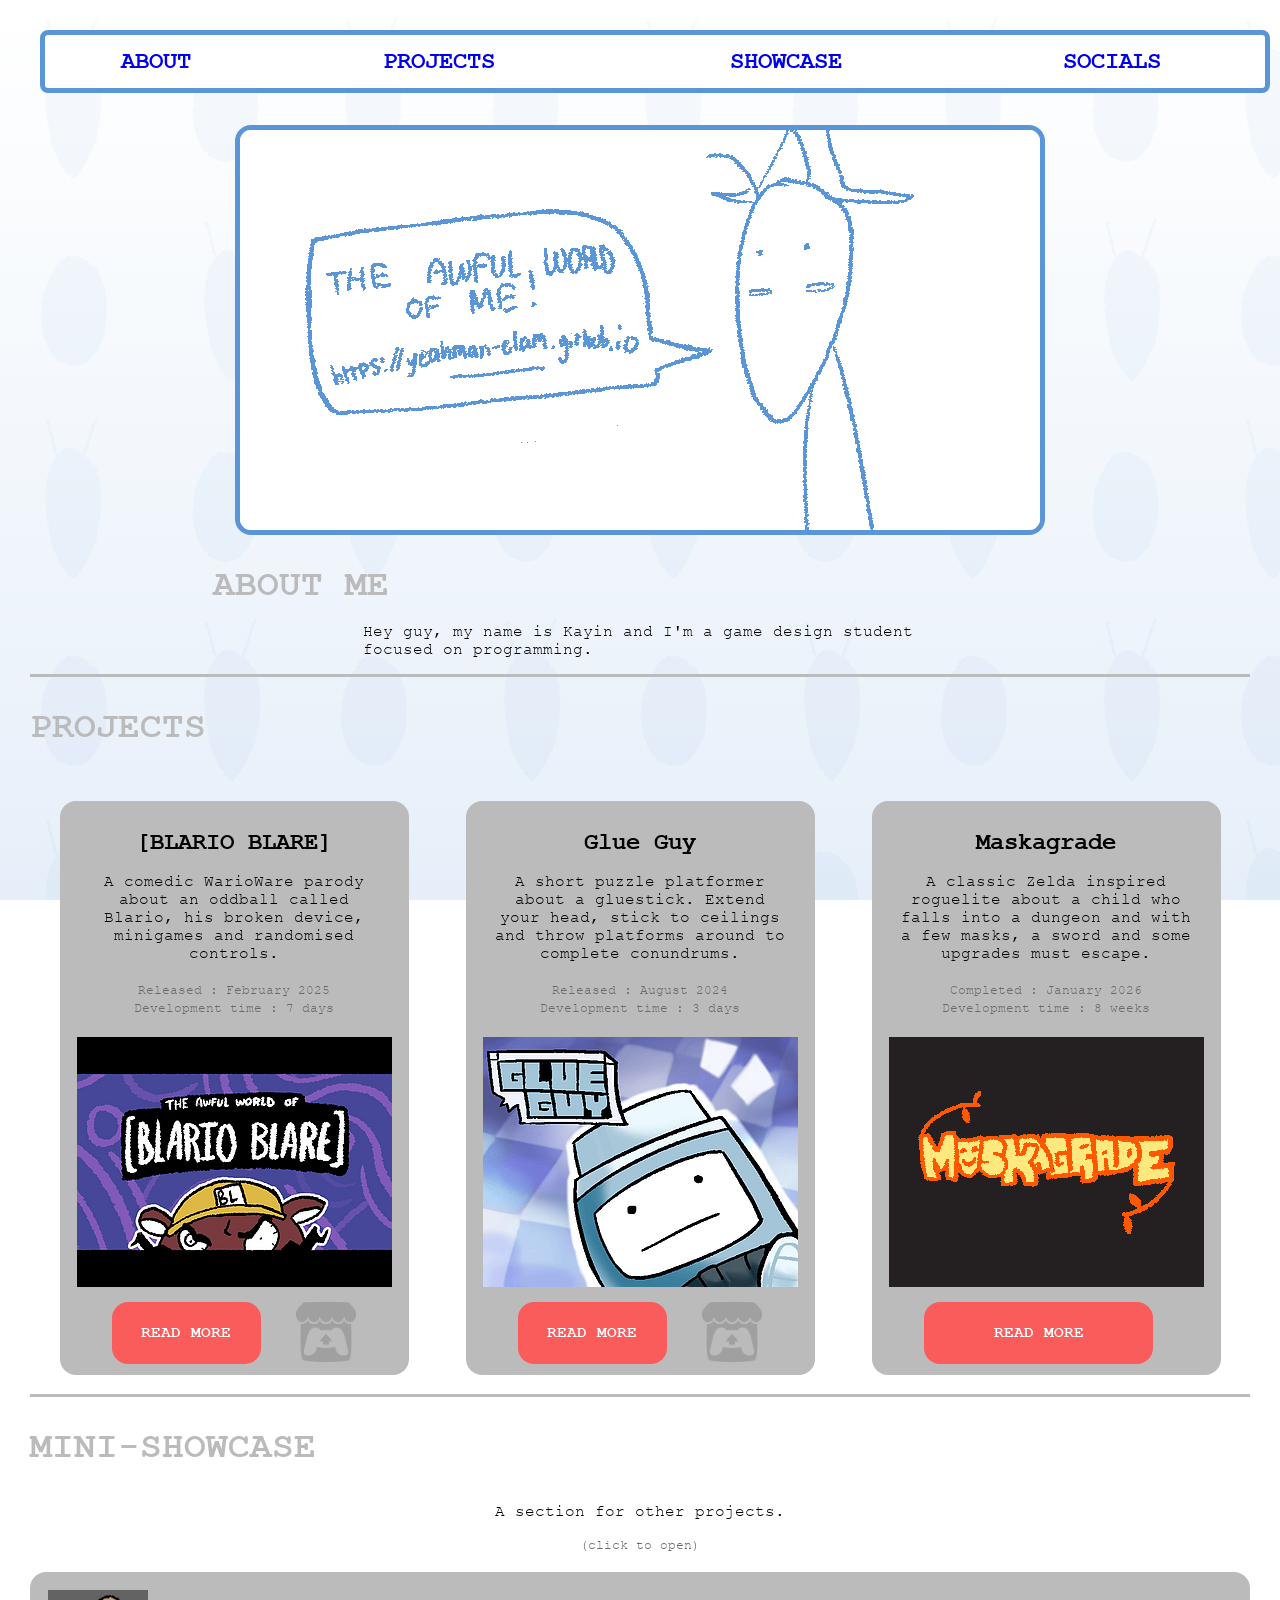
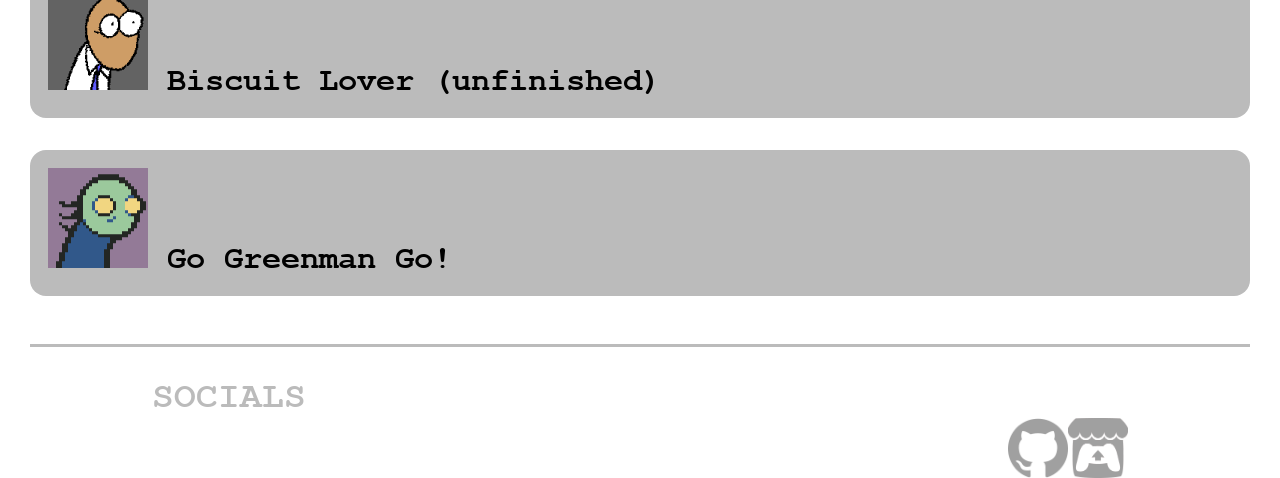
<file: index.html>
<!DOCTYPE html>
<html>
<head>
    <title>THE AWFUL WORLD OF ME</title>
    <link rel="stylesheet" href="css/style.css">
    <link rel="icon" href="assets/favicon.png">
</head>
<body>
    <nav class="head">
        <table id="table_nav">
            <tr>
                <td><a href="#home"> ABOUT</a></td>
                <td><a href="#projects"> PROJECTS</a></td>
                <td><a href="#showcase"> SHOWCASE</a></td>
                <td><a href="#contact"> SOCIALS</a></td>
            </tr>
        </table>
    </nav>

    <img id="home" src="assets/banner.png" alt="banner" style="margin-top: 32px; border: 5px solid #5a95d8; border-radius: 16px; ">

    <div class="about">
        <h2 id="about">ABOUT ME </h2>
        <p>Hey guy, my name is Kayin and I'm a game design student focused on programming.</p>
    </div>

    <div class="divider"></div>



    <h2 id="projects">PROJECTS</h2><br>
    <table id="table_projects">
        <tr>
            <td>
                <div class="project">
                    <h1>[BLARIO BLARE]</h1>
                    <p>
                        A comedic WarioWare parody about an oddball called Blario, his broken device, minigames and randomised controls.<br><br>
                        <pnote>Released : February 2025<br>Development time : 7 days</pnote>
                    </p>
                    <a href="blarioblare.html"><img id="img_projects" src="assets/BlarioBlare/thumb.png" alt="Blario" style="border: 5px solid #bbb;"></a>
                    <div class="project_buttons">
                        <a class="button" href="blarioblare.html"> READ MORE</a>
                        <a class="itch" href="https://blucollo.itch.io/blario-blare"><img src="assets/itch_black.png" alt="ITCH.io page" style="width:60px;height:60px;" /></a>
                    </div>
                </div>
            </td> <!--The Awful World of BLARIO BLARE-->
            <td>
                <div class="project">
                    <h1>Glue Guy</h1>
                    <p>
                        A short puzzle platformer about a gluestick. Extend your head, stick to ceilings and throw platforms around to complete conundrums.<br><br>
                        <pNote>Released : August 2024<br>Development time : 3 days</pNote>
                    </p>
                    <a href="glueguy.html"><img id="img_projects" src="assets/GlueGuy/thumb.png" alt="Glue Guy" style="border: 5px solid #bbb;"></a>
                    <div class="project_buttons">
                        <a class="button" href="glueguy.html"> READ MORE</a>
                        <a class="itch" href="https://blucollo.itch.io/glue-guy"><img src="assets/itch_black.png" alt="ITCH.io page" style="width:60px;height:60px;" /></a>
                    </div>
                </div>
            </td> <!--Glue Guy-->
            <td>
                <div class="project">
                    <h1>Maskagrade</h1>
                    <p>
                        A classic Zelda inspired roguelite about a child who falls into a dungeon and with a few masks, a sword and some upgrades must escape. <br><br>
                        <pnote>Completed : January 2026<br>Development time : 8 weeks<br /></pnote>
                    </p>
                    <a href="maskagrade.html"><img id="img_projects" src="assets/Maskagrade/thumb.png" alt="Maskagrade" style="border: 5px solid #bbb;"></a>
                    <div class="project_buttons">
                        <a class="button" href="maskagrade.html" style="width:70%"> READ MORE</a>
                    </div>
                </div>
            </td> <!--MASKAGRADE-->
        </tr>
    </table>

    <div class="divider"></div>
    <h2 id="showcase">MINI-SHOWCASE</h2><br>
    <center><p> A section for other projects.</p> <pNote>(click to open)</pNote><br><br></center>

    <button type="button" class="collapsible"><img src="assets/minorproj_showcase/icon_biscuit.png" width="100" height="100" style="display: inline-block;" /> Biscuit Lover (unfinished)</button>
    <div class="content">
        <iframe width="640" height="360"
                src="https://www.youtube.com/embed/VWOmobggcUE" title="Biscuit Lover the unfinished!" frameborder="0" allow="accelerometer; autoplay; clipboard-write; encrypted-media; gyroscope; picture-in-picture; web-share" referrerpolicy="strict-origin-when-cross-origin" allowfullscreen>>
        </iframe>
        <p>Biscuit Lover was an unfinished game made for GMTK 2026 which had the theme "Count Down," while the project wasn't finished the general idea me and my teammate had for it was a twist on the roguelite genre in which the player would have to get enough money in order to buy a singular item in a set amount of time, keeping everything except their money when this time limit was up. The showcased project above was prototyped in around 2 days and has implementation of the players movement, a dynamic textbox system and a shop system</p>
        <br>
        <pNote>Coding Language : GML (Gamemaker Language) | Status : Unfinished</pNote>
    </div>

    <button type="button" class="collapsible"><img src="assets/minorproj_showcase/icon_greenman.png" width="100" height="100" style="display: inline-block;" /> Go Greenman Go!</button>
    <div class="content">
        <iframe width="640" height="360"
                src="https://www.youtube.com/embed/MSjHFrP5bNc" title="Go Greenman Go!" frameborder="0" allow="accelerometer; autoplay; clipboard-write; encrypted-media; gyroscope; picture-in-picture; web-share" referrerpolicy="strict-origin-when-cross-origin" allowfullscreen>>
        </iframe>
        <p>Go Greenman Go! was my first proper experience with C# as my first college assignment was to make an endless runner. A lot of projects shown here are coded in GML which while similar to C# is quite a bit simpler than it so making this project proved to teach me some fundamental skills for the language. I feel as though in comparison to my other C# projects on the page this is a good benchmark of progress.</p>
        <br>
        <pNote>Coding Language : C# | Status : Finished | Development Time : 5 weeks | College Assignment</pNote>
    </div>

    <div class="divider"></div>
    <div class="foot">
        <h2 id="contact">SOCIALS </h2>
        <a class="itch" href="https://blucollo.itch.io"><img src="assets/itch_black.png" alt="ITCH.io page" style="width:60px;height:60px;" /></a>
        <a class="itch" href="https://github.com/yeahman-elam"><img src="assets/git_black.png" alt="Github page" style="width:60px;height:60px;" /></a>
    </div>

    <script>
        var collapse = document.getElementsByClassName("collapsible");
        var i;

        for (i = 0; i < collapse.length; i++)
        {
        collapse[i].addEventListener("click", function() {
        this.classList.toggle("active");
        var content = this.nextElementSibling;
        if (content.style.display === "block")
        {
        content.style.display = "none";
        } else {
        content.style.display = "block";
        }
        });
        }
    </script>
</body>
</html>
</file>
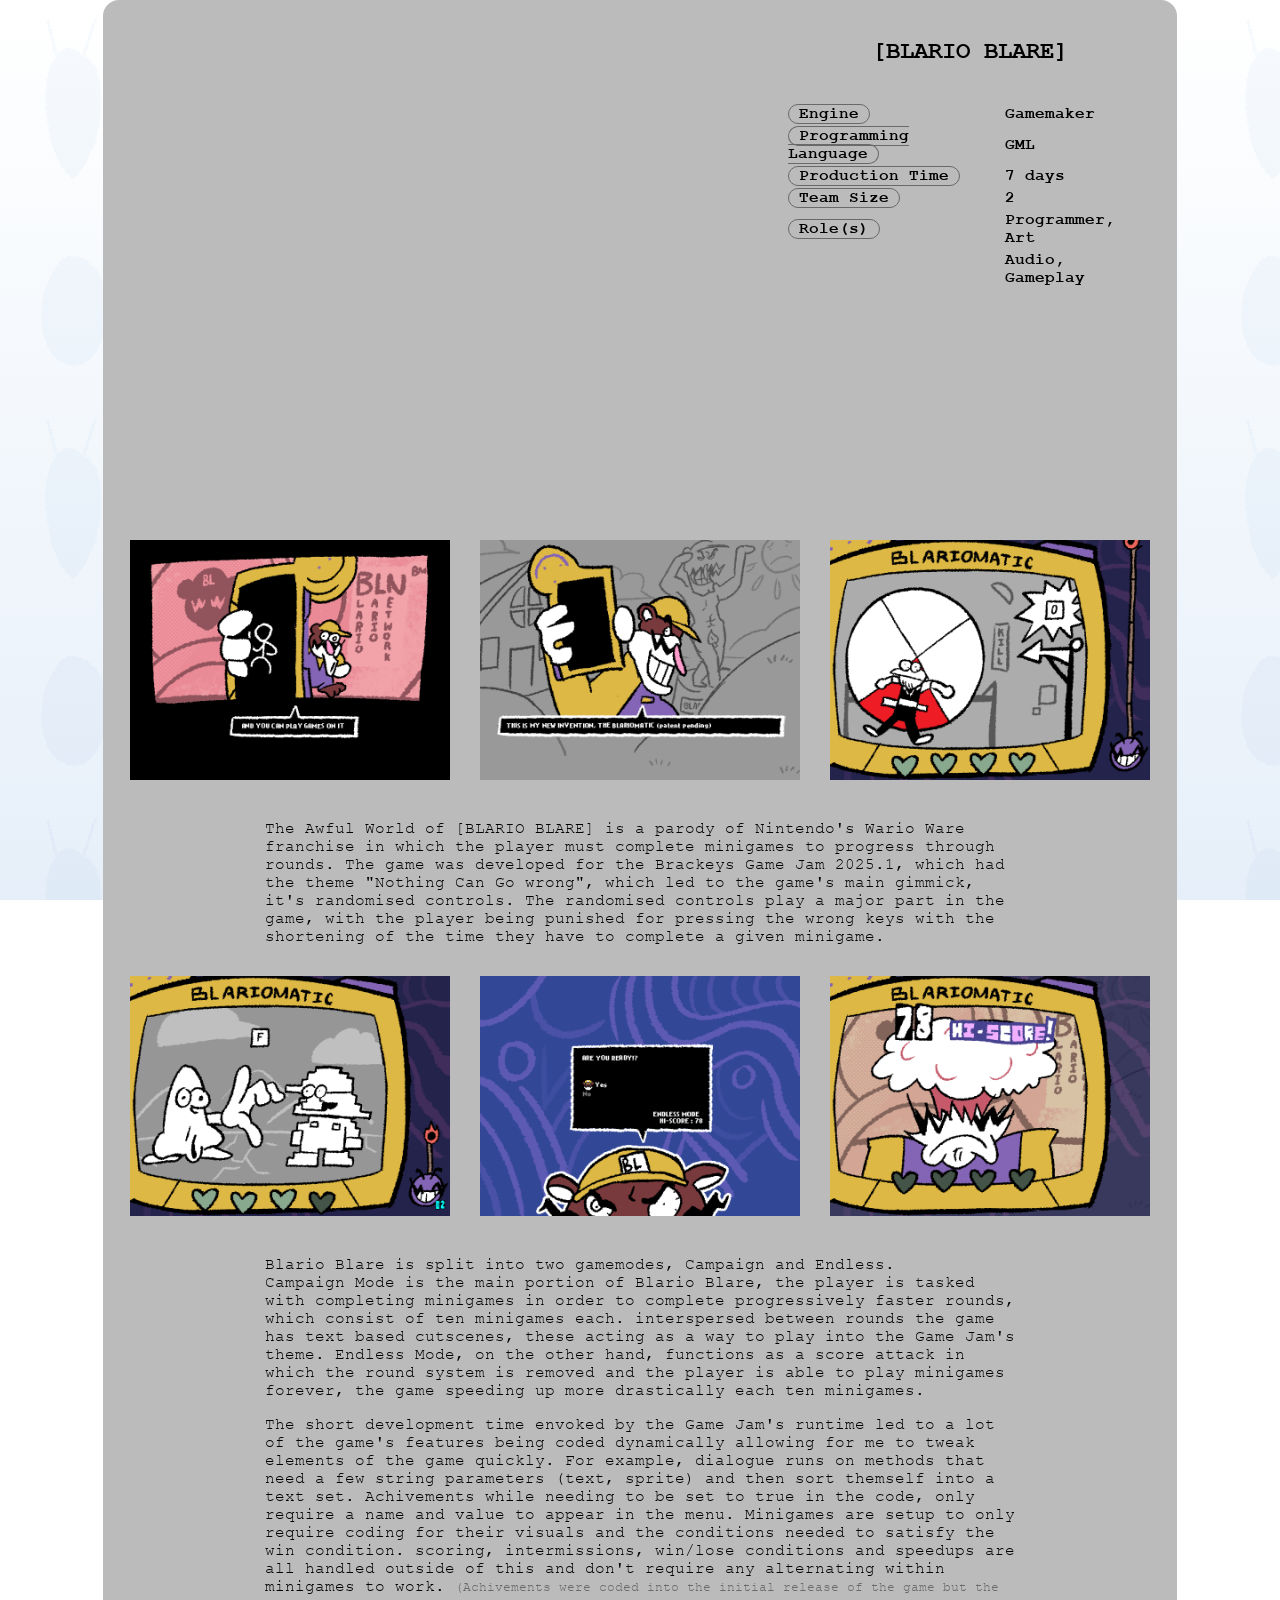
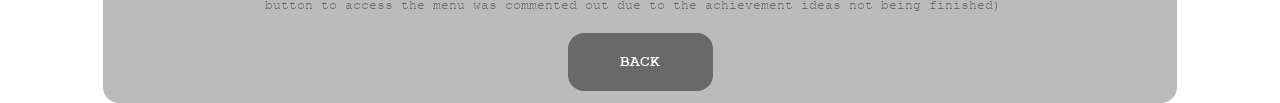
<file: blarioblare.html>
<!DOCTYPE html>
<html>
<head>
    <title>THE AWFUL WORLD OF ME</title>
    <link rel="stylesheet" href="css/style.css">
    <link rel="icon" href="assets/favicon.png">
</head>
<body>
    <div class="project_maj">
        <div class="container_projInfo">
            <div>
                <iframe width="640" height="480"
                        src="https://www.youtube.com/embed/KJY6fanoypg" title="[Blario Blare]" frameborder="0" allow="accelerometer; autoplay; clipboard-write; encrypted-media; gyroscope; picture-in-picture; web-share" referrerpolicy="strict-origin-when-cross-origin" allowfullscreen>
                    >
                </iframe>
            </div>
            <div>
                <h1>[BLARIO BLARE]</h1><br>
                <table>
                    <pNote id="table_projInfo">
                        <tr><td><span>Engine</span></td> <td>Gamemaker<br></td></tr>
                        <tr><td><span>Programming Language</span></td> <td>GML<br></td></tr>
                        <tr><td><span>Production Time</span></td> <td>7 days<br></td></tr>
                        <tr><td><span>Team Size</span></td> <td>2<br></td></tr>
                        <tr><td><span>Role(s)</span></td> <td>Programmer, Art<br></td></tr>
                        <tr><td></td><td> Audio, Gameplay</td></tr>
                    </pNote>
                </table>
            </div>
        </div>
        <div class="container_projInfo">
            <div><img src="assets/BlarioBlare/screenshot_1.png" width="320" height="240" style="border: 5px solid #bbb" ; id="img_projects" ; onclick=imgLarge("assets/BlarioBlare/screenshot_1.png") /></div>
            <div><img src="assets/BlarioBlare/screenshot_2.png" width="320" height="240" style="border: 5px solid #bbb" ; id="img_projects" ; onclick=imgLarge("assets/BlarioBlare/screenshot_2.png") /></div>
            <div><img src="assets/BlarioBlare/screenshot_3.png" width="320" height="240" style="border: 5px solid #bbb" ; id="img_projects" ; onclick=imgLarge("assets/BlarioBlare/screenshot_3.png") /></div>
        </div>
        <p>The Awful World of [BLARIO BLARE] is a parody of Nintendo's Wario Ware franchise in which the player must complete minigames to progress through rounds. The game was developed for the Brackeys Game Jam 2025.1, which had the theme "Nothing Can Go wrong", which led to the game's main gimmick, it's randomised controls. The randomised controls play a major part in the game, with the player being punished for pressing the wrong keys with the shortening of the time they have to complete a given minigame.</p>
        <div class="container_projInfo">
            <div><img src="assets/BlarioBlare/screenshot_4.png" width="320" height="240" style="border: 5px solid #bbb" ; id="img_projects" ; onclick=imgLarge("assets/BlarioBlare/screenshot_4.png") /></div>
            <div><img src="assets/BlarioBlare/screenshot_5.png" width="320" height="240" style="border: 5px solid #bbb" ; id="img_projects" ; onclick=imgLarge("assets/BlarioBlare/screenshot_5.png") /></div>
            <div><img src="assets/BlarioBlare/screenshot_6.png" width="320" height="240" style="border: 5px solid #bbb" ; id="img_projects" ; onclick=imgLarge("assets/BlarioBlare/screenshot_6.png") /></div>
        </div>
        <p>
            Blario Blare is split into two gamemodes, Campaign and Endless.<br>
            Campaign Mode is the main portion of Blario Blare, the player is tasked with completing minigames in order to complete progressively faster rounds, which consist of ten minigames each. interspersed between rounds the game has text based cutscenes, these acting as a way to play into the Game Jam's theme.
            Endless Mode, on the other hand, functions as a score attack in which the round system is removed and the player is able to play minigames forever, the game speeding up more drastically each ten minigames.
        </p>

        <p>
            The short development time envoked by the Game Jam's runtime led to a lot of the game's features being coded dynamically allowing for me to tweak elements of the game quickly.
            For example, dialogue runs on methods that need a few string parameters (text, sprite) and then sort themself into a text set. Achivements while needing to be set to true in the code, only require a name and value to appear in the menu.
            Minigames are setup to only require coding for their visuals and the conditions needed to satisfy the win condition. scoring, intermissions, win/lose conditions and speedups are all handled outside of this and don't require any alternating within minigames to work.

            <pNote> (Achivements were coded into the initial release of the game but the button to access the menu was commented out due to the achievement ideas not being finished)</pNote>
        </p>
        <center>
            <a class="home" href="index.html#projects"> BACK</a>
        </center>
        
        <div id="overlay" onclick=imgNormal()><img id="overlayImg"></div>

        <script>
            function imgLarge(imgId=""){document.getElementById("overlay").style.display = "block"; document.getElementById("overlayImg").src = imgId; document.body.classList.add('locked');}
            function imgNormal(){document.getElementById("overlay").style.display = "none"; document.body.classList.remove('locked');}
        </script>

</body>
<body>
</file>
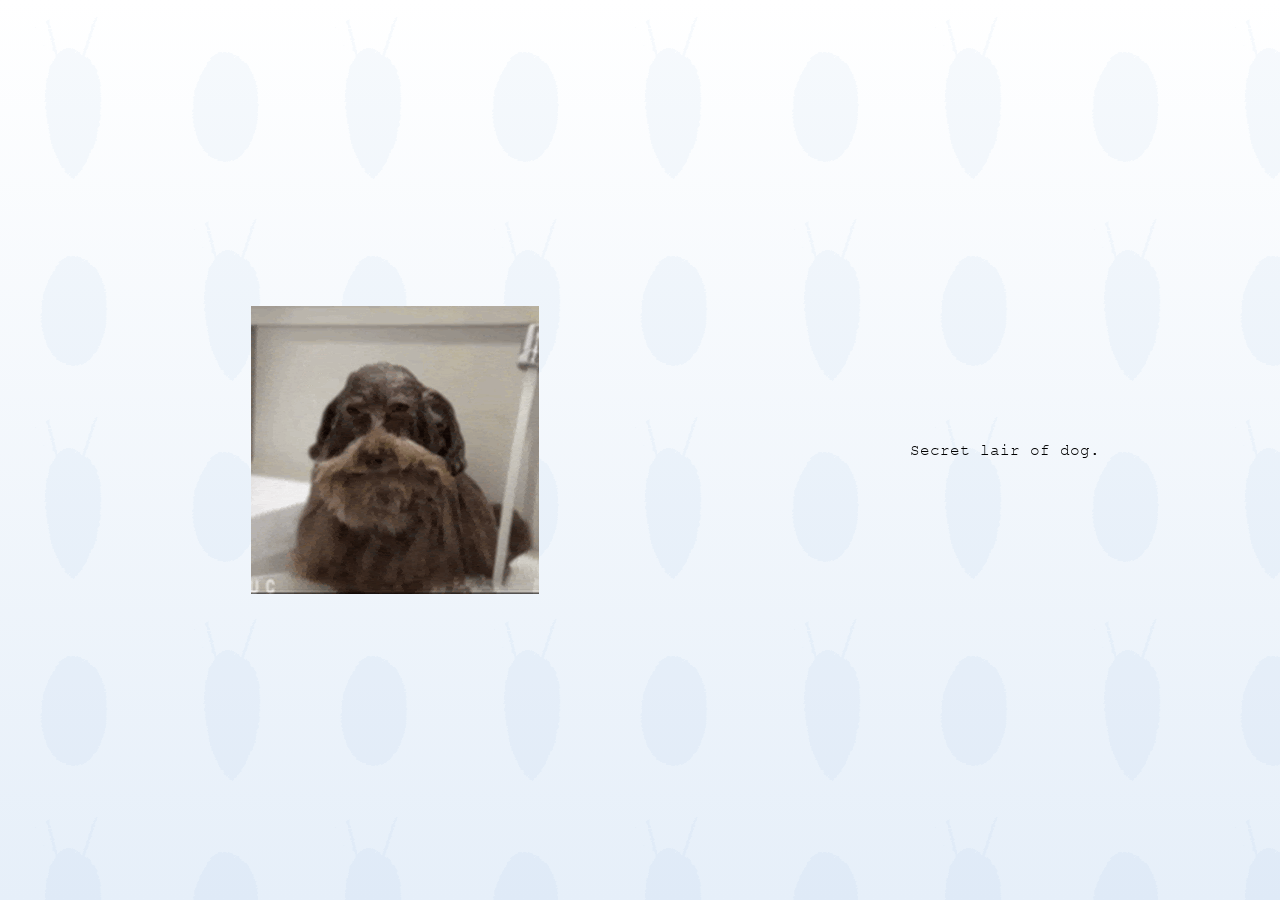
<file: dog.html>
<!DOCTYPE html>
<html>
<head>
    <title>THE AWFUL WORLD OF ME</title>
    <link rel="stylesheet" href="css/style.css" style="background-color: black;">
    <link rel="icon" href="assets/favicon.png">
</head>
<body>
    <div class="dog">        <img src="assets/dog.gif" />        <p>Secret lair of dog.</p>    </div>
</body>
<body
</html>
</file>
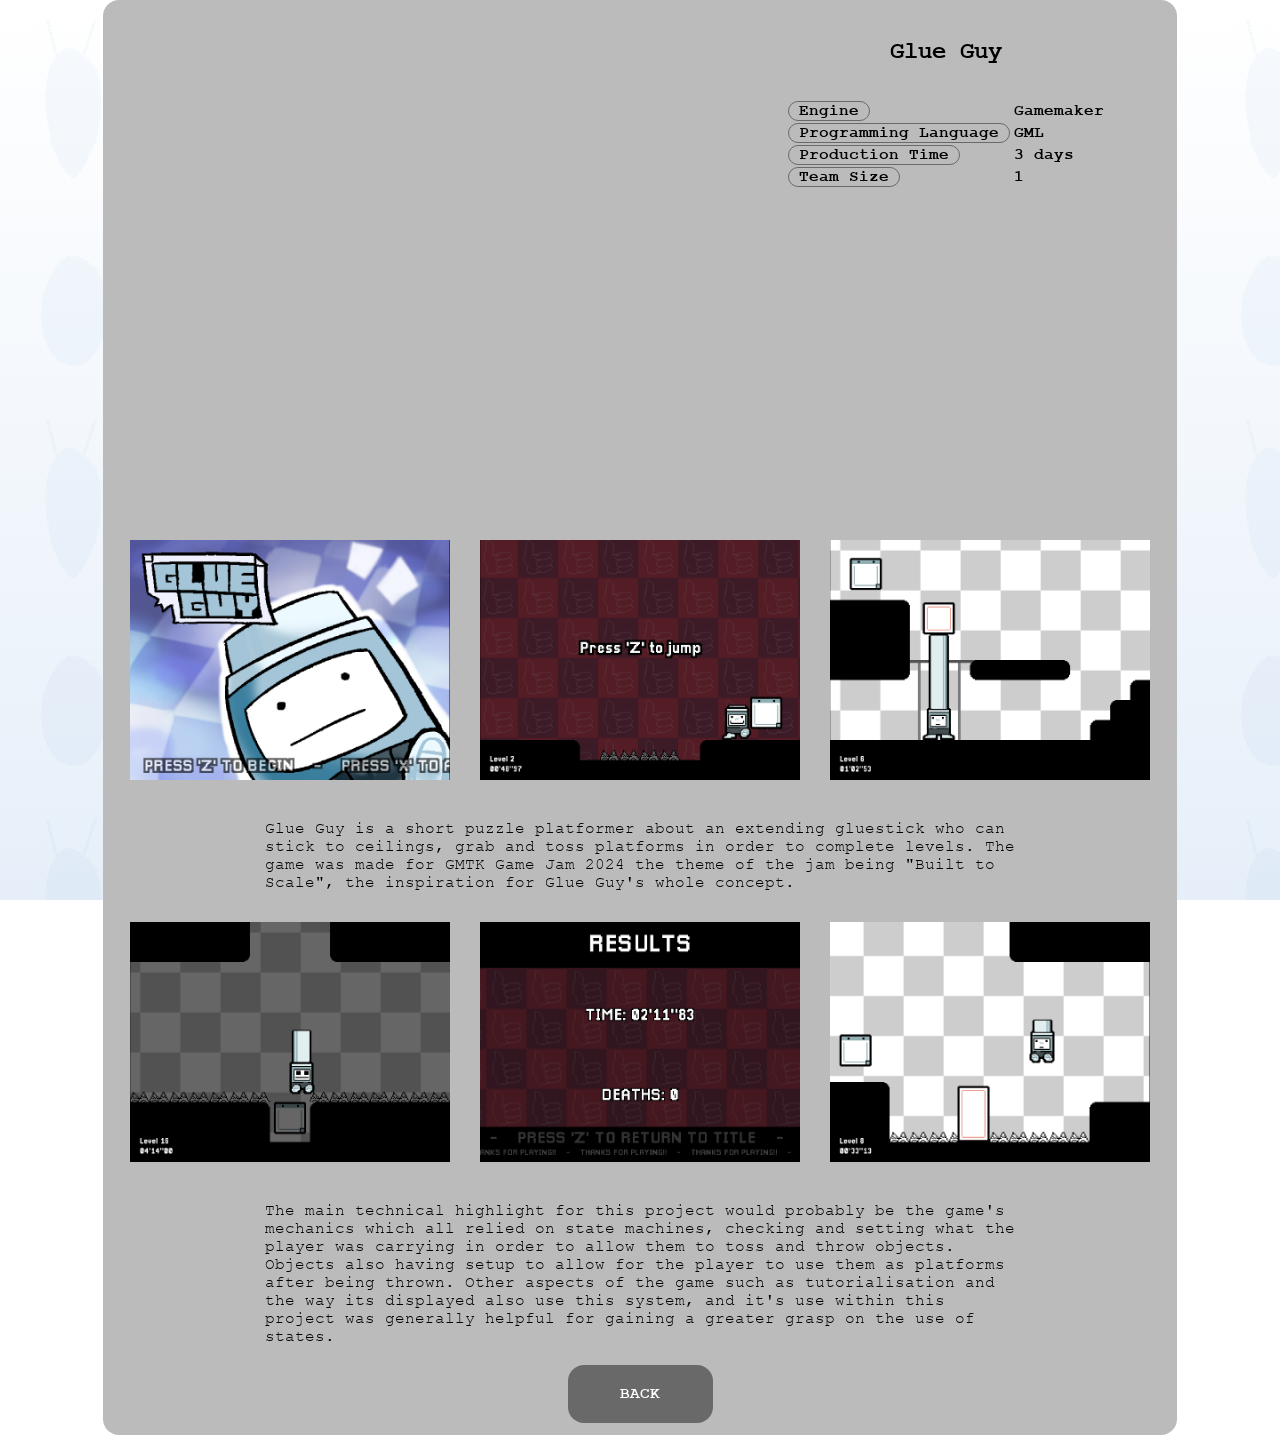
<file: glueguy.html>
<!DOCTYPE html>
<html>
<head>
    <title>THE AWFUL WORLD OF ME</title>
    <link rel="stylesheet" href="css/style.css">
    <link rel="icon" href="assets/favicon.png">
</head>
<body>
    <div class="project_maj">
        <div class="container_projInfo">
            <div>
                <iframe width="640" height="480"
                        src="https://www.youtube.com/embed/XD_sDLuwJBk" title="Glue Guy" frameborder="0" allow="accelerometer; autoplay; clipboard-write; encrypted-media; gyroscope; picture-in-picture; web-share" referrerpolicy="strict-origin-when-cross-origin" allowfullscreen>
                    >
                </iframe>
            </div>
            <div>
                <h1>Glue Guy</h1><br>
                <table>
                    <pNote id="table_projInfo">
                        <tr><td><span>Engine</span></td> <td>Gamemaker<br></td></tr>
                        <tr><td><span>Programming Language</span></td> <td>GML<br></td></tr>
                        <tr><td><span>Production Time</span></td> <td>3 days<br></td></tr>
                        <tr><td><span>Team Size</span></td> <td>1<br></td></tr>
                    </pNote>
                </table>
            </div>
        </div>
        <div class="container_projInfo">
            <div><img src="assets/GlueGuy/screenshot_1.png" width="320" height="240" style="border: 5px solid #bbb" ; id="img_projects" ; onclick=imgLarge("assets/GlueGuy/screenshot_1.png") /></div>
            <div><img src="assets/GlueGuy/screenshot_2.png" width="320" height="240" style="border: 5px solid #bbb" ; id="img_projects" ; onclick=imgLarge("assets/GlueGuy/screenshot_2.png") /></div>
            <div><img src="assets/GlueGuy/screenshot_3.png" width="320" height="240" style="border: 5px solid #bbb" ; id="img_projects" ; onclick=imgLarge("assets/GlueGuy/screenshot_3.png") /></div>
        </div>
        <p>Glue Guy is a short puzzle platformer about an extending gluestick who can stick to ceilings, grab and toss platforms in order to complete levels. The game was made for GMTK Game Jam 2024 the theme of the jam being "Built to Scale", the inspiration for Glue Guy's whole concept.</p>
        <div class="container_projInfo">
            <div><img src="assets/GlueGuy/screenshot_4.png" width="320" height="240" style="border: 5px solid #bbb" ; id="img_projects" ; onclick=imgLarge("assets/GlueGuy/screenshot_4.png") /></div>
            <div><img src="assets/GlueGuy/screenshot_5.png" width="320" height="240" style="border: 5px solid #bbb" ; id="img_projects" ; onclick=imgLarge("assets/GlueGuy/screenshot_5.png") /></div>
            <div><img src="assets/GlueGuy/screenshot_6.png" width="320" height="240" style="border: 5px solid #bbb" ; id="img_projects" ; onclick=imgLarge("assets/GlueGuy/screenshot_6.png") /></div>
        </div>
        <p>
            The main technical highlight for this project would probably be the game's mechanics which all relied on state machines, checking and setting what the player was carrying in order to allow them to toss and throw objects. Objects also having setup to allow for the player to use them as platforms after being thrown.
            Other aspects of the game such as tutorialisation and the way its displayed also use this system, and it's use within this project was generally helpful for gaining a greater grasp on the use of states.
        </p>
        <center>
            <a class="home" href="index.html#projects"> BACK</a>
        </center>
        
        <div id="overlay" onclick=imgNormal()><img id="overlayImg"></div>

        <script>
            function imgLarge(imgId=""){document.getElementById("overlay").style.display = "block"; document.getElementById("overlayImg").src = imgId; document.body.classList.add('locked');}
            function imgNormal(){document.getElementById("overlay").style.display = "none"; document.body.classList.remove('locked');}
        </script>

</body>
<body>
</file>
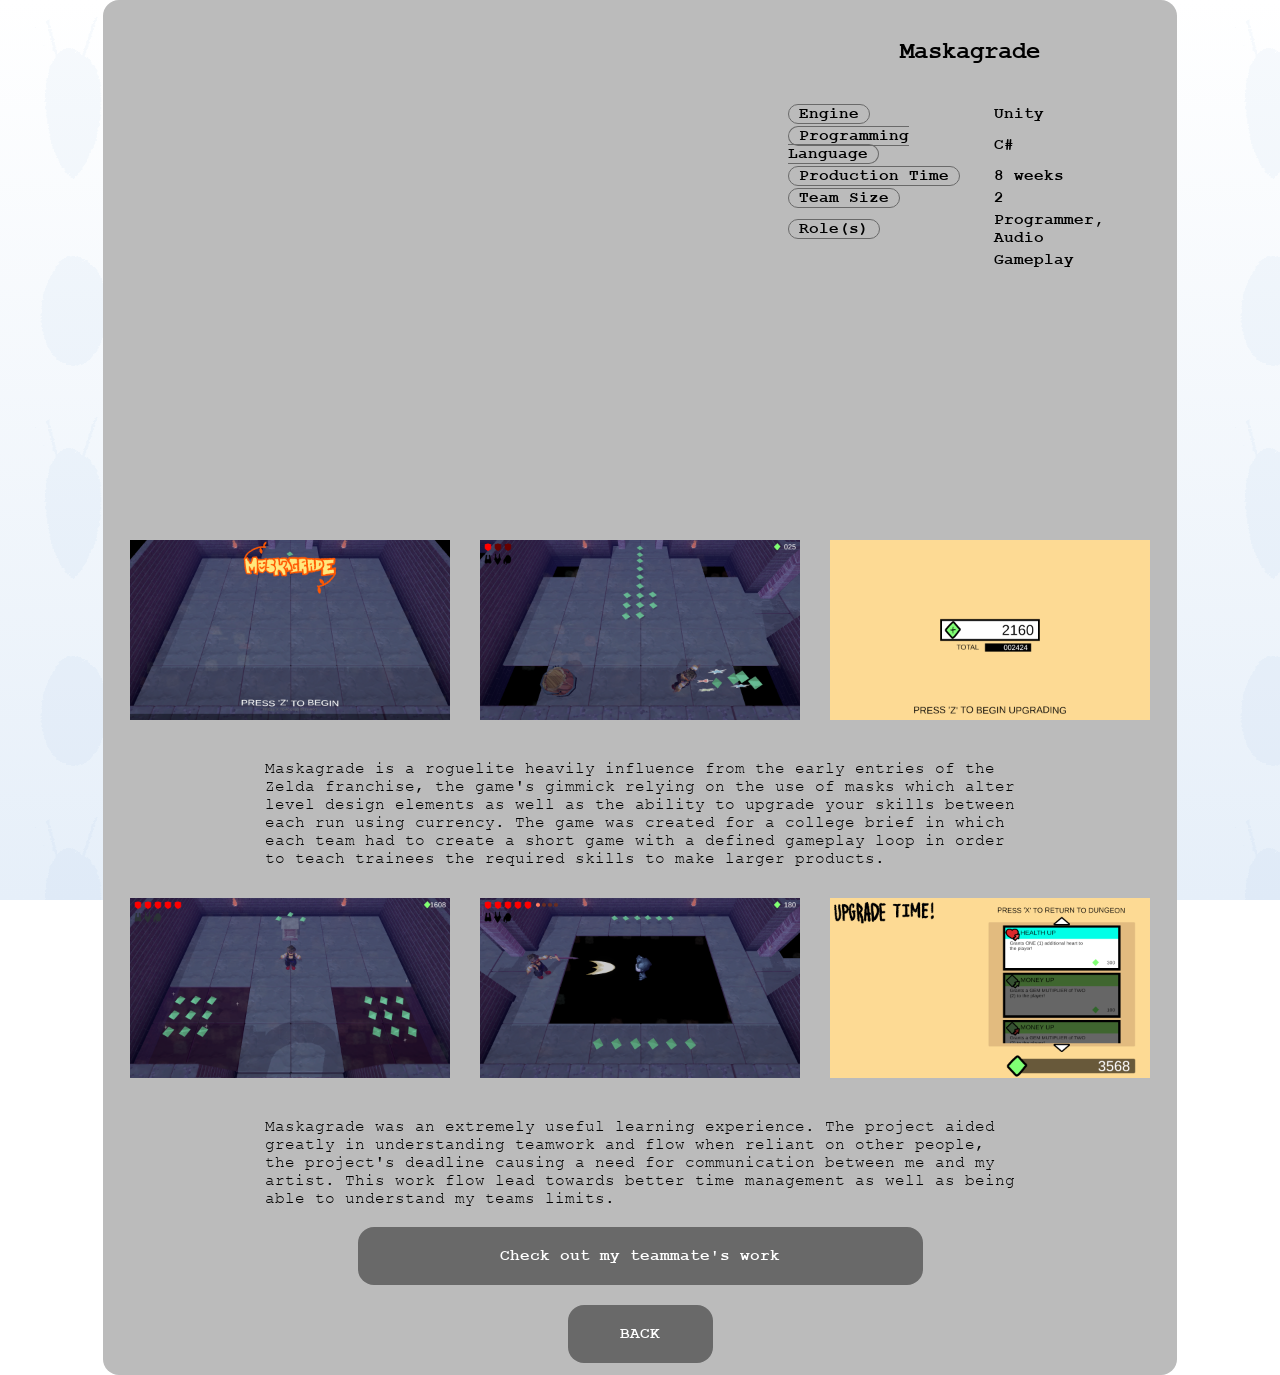
<file: maskagrade.html>
<!DOCTYPE html>
<html>
<head>
    <title>THE AWFUL WORLD OF ME</title>
    <link rel="stylesheet" href="css/style.css">
    <link rel="icon" href="assets/favicon.png">
</head>
<body>
    <div class="project_maj">
        <div class="container_projInfo">
            <div>
                <iframe width="640" height="480"
                        src="https://www.youtube.com/embed/OrjS-RJ6boM" title="Maskagrade" frameborder="0" allow="accelerometer; autoplay; clipboard-write; encrypted-media; gyroscope; picture-in-picture; web-share" referrerpolicy="strict-origin-when-cross-origin" allowfullscreen>
                    >
                </iframe>
            </div>
            <div>
                <h1>Maskagrade</h1><br>
                <table>
                    <pNote id="table_projInfo">
                        <tr><td><span>Engine</span></td> <td>Unity<br></td></tr>
                        <tr><td><span>Programming Language</span></td> <td>C#<br></td></tr>
                        <tr><td><span>Production Time</span></td> <td>8 weeks<br></td></tr>
                        <tr><td><span>Team Size</span></td> <td>2<br></td></tr>
                        <tr><td><span>Role(s)</span></td> <td>Programmer, Audio<br></td></tr>
                        <tr><td></td><td> Gameplay</td></tr>
                    </pNote>
                </table>
            </div>
        </div>
        <div class="container_projInfo">
            <div><img src="assets/Maskagrade/screenshot_1.png" width="320" height="180" style="border: 5px solid #bbb" ; id="img_projects" ; onclick=imgLarge("assets/Maskagrade/screenshot_1.png") /></div>
            <div><img src="assets/Maskagrade/screenshot_2.png" width="320" height="180" style="border: 5px solid #bbb" ; id="img_projects" ; onclick=imgLarge("assets/Maskagrade/screenshot_2.png") /></div>
            <div><img src="assets/Maskagrade/screenshot_3.png" width="320" height="180" style="border: 5px solid #bbb" ; id="img_projects" ; onclick=imgLarge("assets/Maskagrade/screenshot_3.png") /></div>
        </div>
        <p>Maskagrade is a roguelite heavily influence from the early entries of the Zelda franchise, the game's gimmick relying on the use of masks which alter level design elements as well as the ability to upgrade your skills between each run using currency. The game was created for a college brief in which each team had to create a short game with a defined gameplay loop in order to teach trainees the required skills to make larger products.</p>
        <div class="container_projInfo">
            <div><img src="assets/Maskagrade/screenshot_4.png" width="320" height="180" style="border: 5px solid #bbb" ; id="img_projects" ; onclick=imgLarge("assets/Maskagrade/screenshot_4.png") /></div>
            <div><img src="assets/Maskagrade/screenshot_5.png" width="320" height="180" style="border: 5px solid #bbb" ; id="img_projects" ; onclick=imgLarge("assets/Maskagrade/screenshot_5.png") /></div>
            <div><img src="assets/Maskagrade/screenshot_6.png" width="320" height="180" style="border: 5px solid #bbb" ; id="img_projects" ; onclick=imgLarge("assets/Maskagrade/screenshot_6.png") /></div>
        </div>
        <p> Maskagrade was an extremely useful learning experience. The project aided greatly in understanding teamwork and flow when reliant on other people, 
        the project's deadline causing a need for communication between me and my artist. This work flow lead towards better time management as well as being able to understand my teams limits.
        </p>
        <center>
            <a class="home" style="width: 50%;" href="https://www.artstation.com/tes_olumoroti2"> Check out my teammate's work </a>
            <a class="home" href="index.html#projects"> BACK</a>
        </center>
        
        <div id="overlay" onclick=imgNormal()><img id="overlayImg"></div>

        <script>
            function imgLarge(imgId=""){document.getElementById("overlay").style.display = "block"; document.getElementById("overlayImg").src = imgId; document.body.classList.add('locked');}
            function imgNormal(){document.getElementById("overlay").style.display = "none"; document.body.classList.remove('locked');}
        </script>

</body>
<body>
</file>
<file: css/style.css>
nav {
    background-color: black;
    width: 100%;
    overflow: visible;
    top: 0;
    left: 0;
    bottom: 100px;
    z-index: 9999;
    display: flex;
    position: center;
    scroll-margin: 16px;
    text-decoration: none;
}
body {
    width: 1220px;
    margin: auto;
    font-family: "courierFontBold";
    background-image: url("../assets/background.png"), linear-gradient(white, #e6eff9);
    background-repeat: repeat;
    background-attachment: fixed;
    background-size: 300px 400px, auto;
}
body.locked {
    overflow: hidden;
}

.about {
    font-family: "courierFontBold";
    width: 70%;
    margin: auto;
}

p {
    color: black;
    margin: 16px 150px 16px 150px;
    font-family: "courierFont";
    font-size: 16px;
}
pnote {
    color: dimgray;
    font-size: 13px;
    font-family: "courierFont";
}
h1 {
    color: black;
    font-size: 24px;
    margin-bottom: 50px;
    font-family: "courierFontBold";
}
h2 {
    color: #bbb;
    font-size: 36px;
    margin-bottom: 0px;
    font-family: "courierFontBold";
}
a {
    text-decoration: none;
}
video {
    border: 5px solid #bbb; 
}

span {
    padding: 0px 10px 0px 10px;
    margin-bottom: 8px;
    border: 1px solid dimgray;
    border-radius: 16px;
}

.divider {
    margin-top: 16px;
    margin-bottom: 16px;
    width: 100%;
    border-top: 3px solid #bbb;
}

#table_projects {
    margin-top: 16px;
    width: 100%;
    height: 100%
}

#table_nav {
    width: 100%;
    height: 100%;
    text-align: center;
}

#table_projInfo {
    width: 100%;
}
img {
    display: block;
    margin: auto;
}

#img_projects:hover {
    filter: brightness(75%);
    border: 5px solid #bbb;
    cursor: pointer;
}

.head {
    background-color: white;
    border: 5px solid #5a95d8;
    border-radius: 8px;
    margin: 30px 40px 30px 10px;
    padding: 10px 0px;
    
    font-family: "courierFontBold";
    font-size: 24px;
}

.project {
    display: block;
    margin: auto;
    margin-top: 16px;
    padding: 12px;
    width: 325px;
    height: 550px;
    background-color: #bbb;
    border-radius: 16px;
}

.project p, h1 {
    text-align: center;
    width: 90%;
    margin: 5%;
    margin-top: 16px;
}

.project pNote {
    text-align: center;
}

.project .button {
    margin: 0px;
}

.project_maj {
    display: block;
    padding: 12px;
    width: 1050px;
    height: 100%;
    background-color: #bbb;
    margin: auto;
    border-radius: 16px;
}

.container_projInfo {
    display: inline-flex;
    margin-bottom: 8px;
}

.container_projInfo div {
    margin: 10px;
    width: 100%;
    text-align: left;
}

.container_projInfo p, pNote {
    margin: 0px;
    margin-top: 16px;
    text-align: left;
}

.container_screenshot {
    display: inline-flex;
    flex-wrap: wrap;
}

.container_screenshot div {
    margin: 10px;
    width: 40%;
}

.button {
    background-color: #fa5c5c;
    color: white;
    text-decoration: none;
    padding: 9% 12%;
    text-align: center;
    display: inline-block;
    margin-bottom: 20px;
    border-radius: 16px;
    font-family: "courierFontBold";
}
.button:hover {background-color: #c44d4d;}

.itch {
    filter: brightness(125%);
    display: inline-block;
    align-content: center;
    vertical-align: middle;
    float: right;
    border: none;
}
.itch:hover{filter: brightness(85%); border: none;}

.home {
    background-color: dimgrey;
    color: white;
    text-decoration: none;
    padding: 20px; 20px;
    display: block;
    text-align: center;
    margin-top: 20px;
    border-radius: 16px;
    width: 10%;
    font-family: "courierFontBold";
}
.home:hover {background-color: #474747;}

.project_buttons {
    margin: 10px 12.5%;
    10px 12.5%;
    width: 75%;
    height: 200px;
}

@font-face {
    font-family: "courierFont";
    src: url("../assets/fonts/courier.ttf");
}

@font-face {
    font-family: "courierFontBold";
    src: url("../assets/fonts/courierbd.ttf");
}

@media (prefers-reduced-motion: no-preference) {
    body {
        animation: scrolling 5s linear infinite;
    }

    @keyframes scrolling {
        0% {
            background-position: left top, center;
        }

        100% {
            background-position: left 400px, center;
        }
    }
}

.collapsible {
    border-radius: 16px;
    background-color: #bbb;
    color: black;
    padding: 18px;
    width: 100%;
    border: none;
    text-align: left;
    outline: none;
    font-size: 32px;
    font-family: courierFontBold;
    cursor: pointer;
    margin-bottom: 32px;
}


.active {
    background-color: #ccc;
    border-bottom-left-radius: 0px;
    border-bottom-right-radius: 0px;
}

.content {
    margin-top: -32px;
    margin-bottom: 32px;
    padding: 18px;
    display: none;
    overflow: hidden;
    background-color: #f1f1f1;
    font-family: courier;
}

#overlay {
    position: fixed;
    display: none;
    width: 100%;
    height: 100%;
    top: 0;
    left: 0;
    right: 0;
    bottom: 0;
    background-color: rgba(0,0,0,0.8);
    z-index: 9999;
}

#overlay img {
    position: fixed;
    top: 50%;
    left: 50%;
    transform: translate(-50%, -50%) scale(.75);
    image-rendering: pixelated;
}

#overlay img.hover {
    position: fixed;
    top: 50%;
    left: 50%;
    transform: translate(-50%, -50%) scale(.75);
    image-rendering: pixelated;
    cursor:pointer;
}


#overlay html {overflow: hidden;}

footer {
    margin: 0px;
    background-color: #fff;
    color: #808080;
    border-top: 3px #808080 solid;
    width: 100%;
    padding-bottom: 10px;
}
footer .itch {
    display: flex;
    float: none;
    margin: 0px;
}

.foot {
    width: 80%;
    margin-left: 10%;
}

.dog {
    display: flex;
    align-items: center;
    height: 900px;
}
</file>
